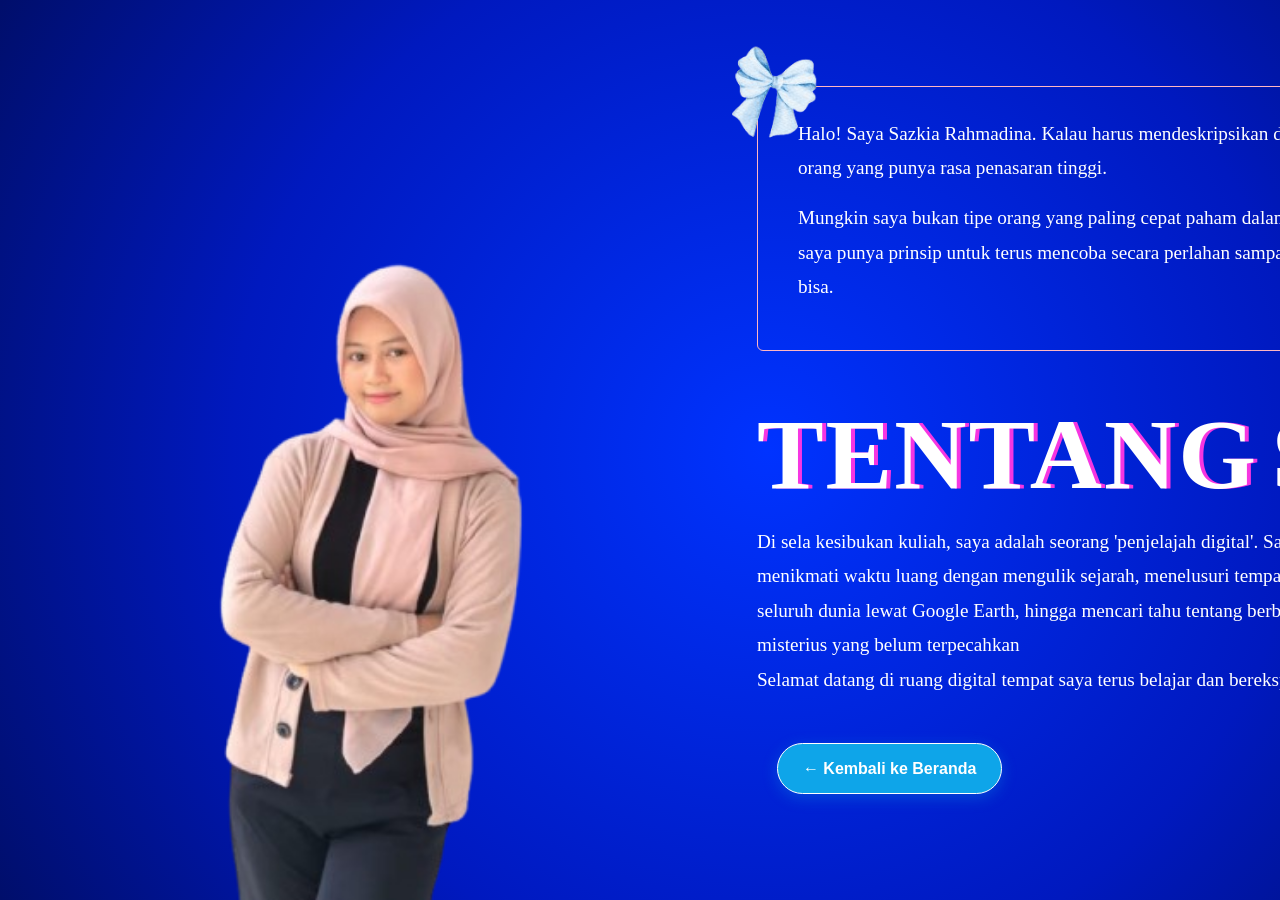
<file: About me.html>
<!DOCTYPE html>
<html lang="id">
<head>
    <meta charset="UTF-8">
    <meta name="viewport" content="width=device-width, initial-scale=1.0">
    <title>About Me - Sazkia</title>
    <link href="https://fonts.googleapis.com/css2?family=Oswald:wght@700&display=swap" rel="stylesheet">
    <link rel="stylesheet" href="style.css">
</head>
<body class="about-page">

    <div class="main-container">
        <div class="photo-section">
            <img src="foto-sazkia.png" alt="Sazkia" class="zoom-photo">
        </div>

        <div class="content-section">
            
            <div class="top-frame-pink">
                <img src="pita.png" alt="Pita" class="ribbon-icon">
                <p>Halo! Saya Sazkia Rahmadina. Kalau harus mendeskripsikan diri, saya adalah orang yang punya rasa penasaran tinggi.</p>
                <p>Mungkin saya bukan tipe orang yang paling cepat paham dalam belajar, tapi saya punya prinsip untuk terus mencoba secara perlahan sampai benar-benar bisa.</p>
            </div>

            <div class="title-area">
                <h1 class="font-tentang">TENTANG</h1>
                <div class="saya-container">
                    <span class="font-saya">saya</span>
                    <img src="kupu kupu.png" alt="Butterfly" class="butterfly-top-right">
                </div>
            </div>

            <div class="bottom-description">
                <p>Di sela kesibukan kuliah, saya adalah seorang 'penjelajah digital'. Saya sangat menikmati waktu luang dengan mengulik sejarah, menelusuri tempat-tempat indah di seluruh dunia lewat Google Earth, hingga mencari tahu tentang berbagai penemuan misterius yang belum terpecahkan</p>
                <p>Selamat datang di ruang digital tempat saya terus belajar dan bereksplorasi!"</p>
                <div class="nav-holder">
                    <a href="index.html" class="btn-home">← Kembali ke Beranda</a>
                </div>
            </div>
        </div>
    </div>

</body>
</html>
</file>
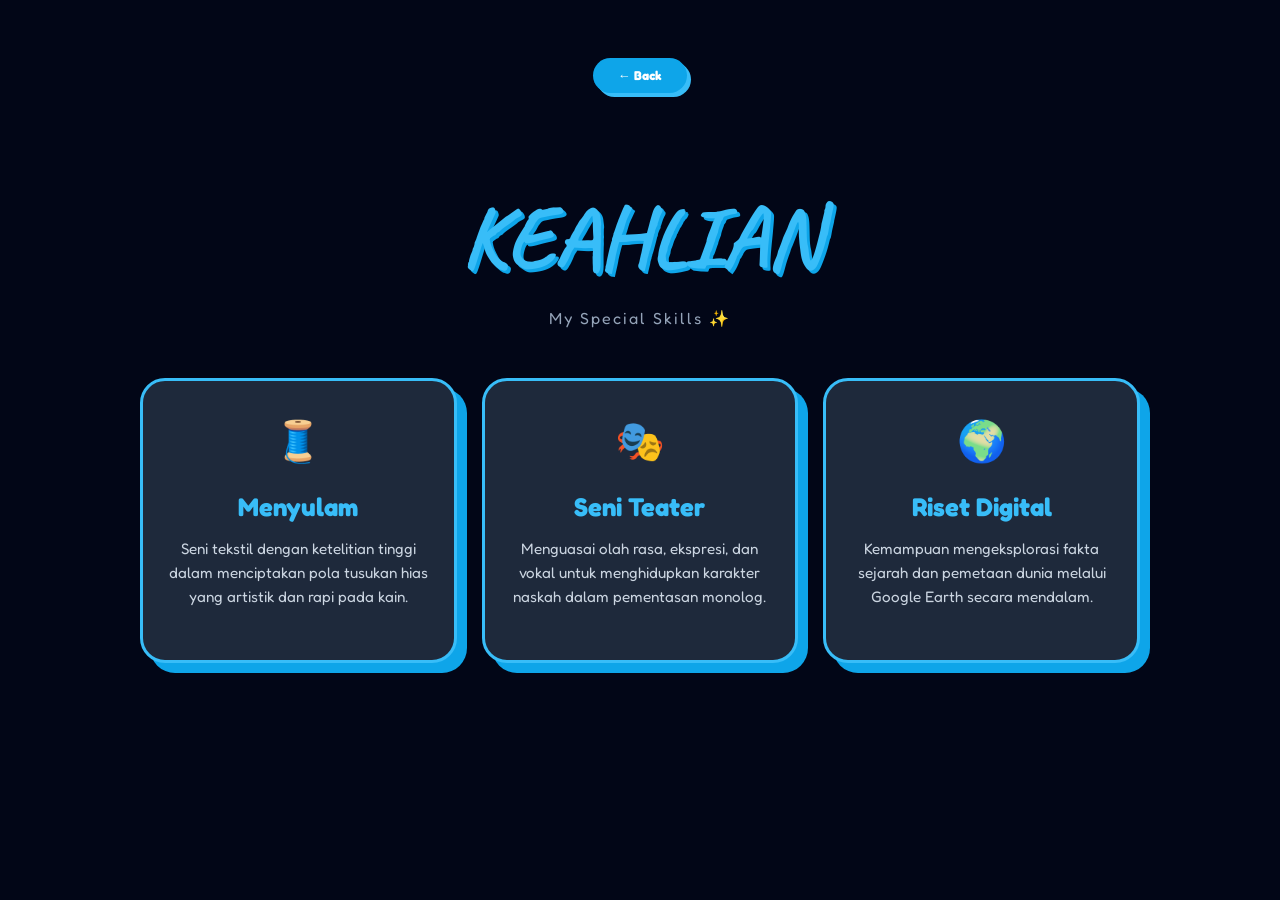
<file: keahlian.html>
<!DOCTYPE html>
<html lang="id">
<head>
    <meta charset="UTF-8">
    <meta name="viewport" content="width=device-width, initial-scale=1.0">
    <title>Keahlian - Sazkia</title>
    <link href="https://fonts.googleapis.com/css2?family=Fredoka:wght@400;600&family=Caveat:wght@700&display=swap" rel="stylesheet">
    <link rel="stylesheet" href="style2.css">
</head>
<body class="keahlian-page">

    <div class="container-keahlian">
        <a href="index.html" class="btn-back-cute">← Back</a>

        <h1 class="judul-utama">KEAHLIAN</h1>
        <p class="sub-judul">My Special Skills ✨</p>

        <div class="list-keahlian">
            
            <div class="item-keahlian">
                <div class="icon-box">🧵</div>
                <h3>Menyulam</h3>
                <p>Seni tekstil dengan ketelitian tinggi dalam menciptakan pola tusukan hias yang artistik dan rapi pada kain.</p>
            </div>

            <div class="item-keahlian">
                <div class="icon-box">🎭</div>
                <h3>Seni Teater</h3>
                <p>Menguasai olah rasa, ekspresi, dan vokal untuk menghidupkan karakter naskah dalam pementasan monolog.</p>
            </div>

            <div class="item-keahlian">
                <div class="icon-box">🌍</div>
                <h3>Riset Digital</h3>
                <p>Kemampuan mengeksplorasi fakta sejarah dan pemetaan dunia melalui Google Earth secara mendalam.</p>
            </div>

        </div>
    </div>

</body>
</html>
</file>
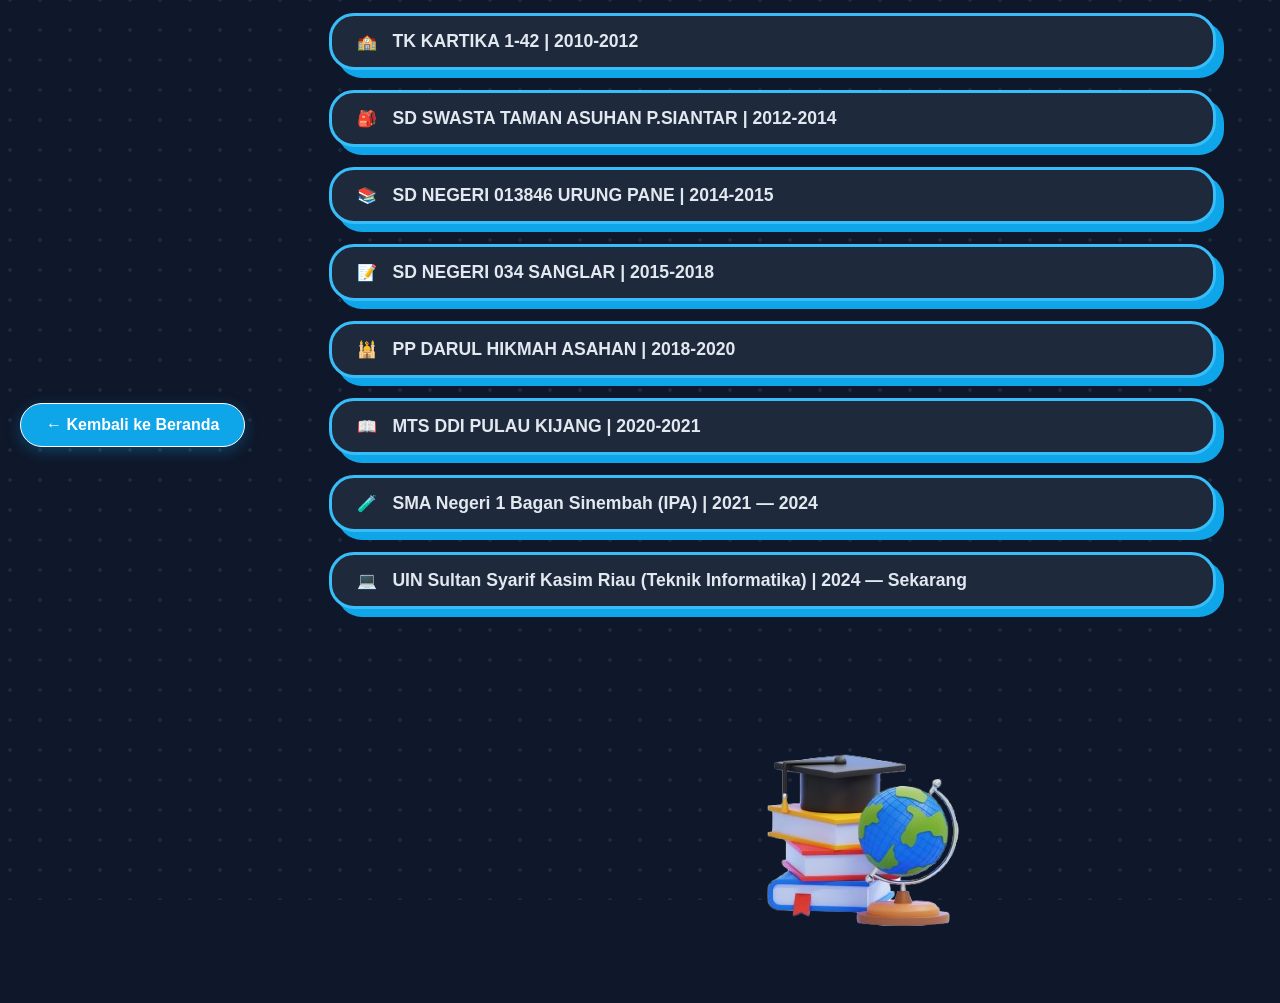
<file: Pendidikan.html>
<body id="page-pendidikan">
    <div class="background-decor">
        <div class="cloud"></div>
        <div class="cloud" style="top: 20%; left: 70%;"></div>
    </div>

    <a href="index.html" class="btn-home">← Kembali ke Beranda</a>
    <link rel="stylesheet" href="style.css">

    <div class="content-section">
        <h1 class="hero-title">PENDIDIKAN</h1>

        <div class="layout-grid">
            <div class="text-content">
                <div class="edu-item">
                    <span class="emoji">🏫</span>
                    <p class="school-name">TK KARTIKA 1-42 | 2010-2012</p>
                </div>
                <div class="edu-item">
                    <span class="emoji">🎒</span>
                    <p class="school-name">SD SWASTA TAMAN ASUHAN P.SIANTAR | 2012-2014</p>
                </div>
                <div class="edu-item">
                    <span class="emoji">📚</span>
                    <p class="school-name">SD NEGERI 013846 URUNG PANE | 2014-2015</p>
                </div>
                <div class="edu-item">
                    <span class="emoji">📝</span>
                    <p class="school-name">SD NEGERI 034 SANGLAR | 2015-2018</p>
                </div>
                <div class="edu-item">
                    <span class="emoji">🕌</span>
                    <p class="school-name">PP DARUL HIKMAH ASAHAN | 2018-2020</p>
                </div>
                <div class="edu-item">
                    <span class="emoji">📖</span>
                    <p class="school-name">MTS DDI PULAU KIJANG | 2020-2021</p>
                </div>
                <div class="edu-item">
                    <span class="emoji">🧪</span>
                    <p class="school-name">SMA Negeri 1 Bagan Sinembah (IPA) | 2021 — 2024</p>
                </div>
                <div class="edu-item highlight-edu">
                    <span class="emoji">💻</span>
                    <p class="school-name">UIN Sultan Syarif Kasim Riau (Teknik Informatika) | 2024 — Sekarang</p>
                </div>
            </div>

            <div class="image-content">
                <img src="pendidikan (2).png" alt="Illustration" class="floating-img">
            </div>
        </div>
    </div>
</body>
</file>
<file: style.css>
*{
    margin: 0;
    padding: 0;
    box-sizing: border-box;
}


body{
    background: #2563eb; 
    background-image: url(background.jpeg);
    background-size: 100% 100%;
    background-position: center;
    background-attachment: fixed;
     font-family: "segoe ui, sans-serif";
    height: 100vh;
    display: flex;
    justify-content: center;
    align-items: center;
    color: white;

}
.container{
    display: flex;
    align-items: center;
    gap: 50px;
    max-width: 1000px;
    padding: 150px;
}
.photo frame{
    width: 350px;
    height: 450px;
    background-color: #fdfaf1;
    border-radius: 200px 200px 200px 200px;
    overflow: hidden;
    position: relative;
    display: flex;
    flex-direction: column;
    justify-content: flex-end;
    border: 5px solid rgba(255, 255, 255, 0.3);
}
.photo frame img{
    width: 100%;
    height: 100%;
    object-fit: cover;

}

.bunga {
    width: 100%;
    height: auto;
    object-fit: cover;
    
}

.intro-text p:first-child {
    font-family: 'Brush Script MT', cursive; /* Font Hello kenalin aku */
    font-size: 1.5rem;
    color: #ff91af; 
}

h1 {
    font-family: 'Arial Black', sans-serif;
    font-size: 4rem;
    line-height: 0.9;
    margin: 10px 0;
    text-transform: uppercase;
    letter-spacing: 2px;
}

.pink-line {
    width: 80px;
    height: 5px;
    background-color: #ff91af;
    margin: 20px 0;
}

.tagline {
    font-size: 1rem;
    max-width: 350px;
    margin-bottom: 30px;
    line-height: 1.4;
}

.menu-grid {
    display: grid;
    grid-template-columns: repeat(3, auto);
    gap: 15px;
}

.nav-btn {
    text-decoration: none;
    color: #ff91af;
    padding: 8px 15px;
    border: 2px dashed rgba(255, 255, 255, 0.5); 
    border-radius: 5px;
    font-weight: bold;
    font-size: 0.9rem;
    background: rgba(255, 255, 255, 0.1);
}

/* ===================================================
    TENTANG SAYA
   =================================================== */

* { margin: 0; padding: 0; box-sizing: border-box; }

.about-page {
    height: 100vh;
    width: 100%;
    background: radial-gradient(circle at 60% 50%, #0033ff 0%, #0019bf 60%, #000e6b 100%);
    display: flex;
    overflow: hidden;
    font-family: 'librebaskerville-italic', serif;
}

.main-container { display: flex; width: 100%; height: 100%; }
.photo-section { flex: 1; display: flex; align-items: flex-end; }
.zoom-photo { height: 110%; width: auto; margin-left: -50px; }
.content-section { flex: 1.5; display: flex; flex-direction: column; justify-content: center; padding: 0 5%; color: white; }

.top-frame-pink {
    border: 1.5px solid #ffb6c1; 
    padding: 30px 40px;
    position: relative; 
    border-radius: 6px;
    margin-bottom: 10px;
    max-width: 90%;
}
.ribbon-icon { position: absolute; top: -83px; left: -80px; width: 200px; z-index: 10; }
.title-area { display: flex; align-items: baseline; margin: 10px 0; position: relative; }

.font-tentang { 
    font-family: liberbaskerville-italic, serif; 
    font-size: 100px; 
    line-height: 1;
    text-shadow: 4px 0px 0px hwb(309 21% 0% / 0.963); 
}

.saya-container { position: relative; display: inline-block; margin-left: 15px; }

.font-saya { 
    font-size: 140px; 
    font-weight: bold;
    line-height: 1;
    text-shadow: 4px 0px 0px hwb(309 21% 0% / 0.963); 
}
.top-frame-pink p {
    font-size: 1.2rem; 
    line-height: 1.8; 
    margin-bottom: 15px;
    color: white;
}


.bottom-description p {
    font-size: 1.2rem;
    line-height: 1.8;
    color: hsl(0, 0%, 100%);
    max-width: 230%; 
}


.butterfly-top-right {
    position: absolute;
    width: 140px;
    top: 20px; 
    right: -85px; 
    transform: rotate(15deg);
}


.nav-holder { margin-top: 25px; }
.btn-home {
    display: inline-block;
    padding: 10px 30px;
    color: white;
    text-decoration: none;
    border: 1.5px solid white;
    border-radius: 50px;
    transition: 0.2s;
}
.btn-home:active {
    background-color: #ffb6c1; 
    color: #0019bf;
}

.bottom-description { max-width: 85%; line-height: 1.6; font-size: 1rem; }

/* =====================================
               PENDIDIKAN
   ===================================== */

#page-pendidikan {
    background-color: #0f172a; 
    background-image: radial-gradient(#1e293b 2px, transparent 2px);
    background-size: 30px 30px;
    font-family: 'Fredoka', sans-serif;
    color: #f1f5f9;
    min-height: 100vh;
    padding-bottom: 50px;
}
.hero-title {
    font-family: 'Caveat', cursive;
    font-size: 6rem;
    text-align: center;
    color: #38bdf8; 
    text-shadow: 4px 4px 0px #0ea5e9;
    margin: 40px 0;
}


.edu-item {
    background: #1e293b; 
    border: 3px solid #38bdf8;
    border-radius: 25px;
    padding: 15px 25px;
    margin-bottom: 20px;
    display: flex;
    align-items: center;
    gap: 15px;
    box-shadow: 8px 8px 0px #0ea5e9;
    transition: 0.3s;
}

.edu-item:hover {
    transform: scale(1.03) rotate(1deg);
    background: #334155;
}


.school-name {
    font-family: 'Fredoka', sans-serif;
    font-weight: 600;
    font-size: 1.1rem;
    color: #e2e8f0;
    margin: 0;
}


.btn-home {
    display: inline-block;
    margin: 20px;
    padding: 12px 25px;
    background: #0ea5e9;
    color: white;
    border-radius: 50px;
    text-decoration: none;
    font-family: 'Fredoka', sans-serif;
    font-weight: bold;
    box-shadow: 0 4px 15px rgba(14, 165, 233, 0.3);
    transition: 0.3s;
}

.btn-home:hover {
    background: #38bdf8;
    transform: translateY(-3px);
}

@media (max-width: 768px) {
    .hero-title { font-size: 4rem; }
    .layout-grid { padding: 0 20px; }
}
/* =====================================
               PENGALAMAN
   ===================================== */


.pengalaman-page {
    background-color: #0f172a; 
    background-image: radial-gradient(#1e293b 2px, transparent 2px);
    background-size: 30px 30px;
    font-family: 'Fredoka', sans-serif;
    color: #f1f5f9;
    min-height: 100vh;
}

.judul-utama {
    font-family: 'Caveat', cursive;
    font-size: 5.5rem;
    color: #38bdf8; /* Biru Cerah */
    text-shadow: 4px 4px 0px #0ea5e9;
    text-align: center;
    margin-bottom: 10px;
}

.teks-monolog {
    letter-spacing: 5px;
    font-size: 0.9rem;
    color: #7dd3fc;
    text-align: center;
    font-weight: 600;
}


.item-teater {
    background: #1e293b;
    border: 3px solid #38bdf8;
    border-radius: 30px; /* Sangat membulat agar cute */
    padding: 35px;
    margin-bottom: 30px;
    position: relative;
    box-shadow: 10px 10px 0px #0ea5e9; /* Shadow kaku ala stiker */
    transition: 0.3s ease;
}

.item-teater:hover {
    transform: translateY(-10px) rotate(-1deg);
    background: #334155;
}

.number-tag {
    position: absolute;
    top: -15px;
    left: 20px;
    background: #0ea5e9;
    color: white;
    padding: 5px 15px;
    border-radius: 15px;
    font-weight: bold;
    border: 2px solid #38bdf8;
}

.item-teater h3 {
    font-family: 'Fredoka', sans-serif;
    font-size: 2rem;
    color: #f1f5f9;
    margin-bottom: 5px;
}

.nama-event {
    font-family: 'Caveat', cursive;
    font-size: 1.4rem;
    color: #38bdf8;
    display: block;
    margin-bottom: 15px;
}

.description-box p {
    font-size: 1rem;
    line-height: 1.6;
    color: #cbd5e1;
    margin-bottom: 8px;
}


.tombol-kembali {
    display: inline-block;
    padding: 10px 20px;
    background: #0ea5e9;
    color: white;
    border-radius: 50px;
    text-decoration: none;
    font-weight: bold;
    margin: 20px;
    box-shadow: 0 4px 15px rgba(14, 165, 233, 0.3);
}
</file>
<file: style2.css>
.keahlian-page {
    background-color: #020617 !important; 
    background-image: none !important;    
    font-family: 'Fredoka', sans-serif;
    color: #f1f5f9;
    display: flex;
    justify-content: center;
    padding: 50px 20px;
}

.container-keahlian {
    max-width: 1000px;
    width: 100%;
    text-align: center;
}

.judul-utama {
    font-family: 'Caveat', cursive !important;
    font-size: 5.5rem !important;
    color: #38bdf8;
    margin-bottom: 5px;
    text-shadow: 3px 3px 0px #0ea5e9;
}

.sub-judul {
    color: #94a3b8;
    font-weight: 400;
    letter-spacing: 2px;
    margin-bottom: 50px;
}

.list-keahlian {
    display: grid;
    grid-template-columns: repeat(auto-fit, minmax(280px, 1fr));
    gap: 25px;
}

.item-keahlian {
    background: #1e293b; 
    border: 3px solid #38bdf8;
    border-radius: 25px;
    padding: 35px 25px;
    box-shadow: 10px 10px 0px #0ea5e9; 
    transition: 0.3s ease-in-out;
}

.item-keahlian:hover {
    transform: translateY(-10px);
    box-shadow: 15px 15px 0px #38bdf8;
}

.icon-box {
    font-size: 2.5rem;
    margin-bottom: 15px;
}

.item-keahlian h3 {
    font-family: 'Fredoka', sans-serif;
    color: #38bdf8;
    font-size: 1.6rem;
    margin-bottom: 15px;
}

.item-keahlian p {
    font-size: 0.95rem;
    line-height: 1.6;
    color: #cbd5e1;
}
.btn-back-cute {
    background: #0ea5e9;
    color: white;
    padding: 10px 25px;
    border-radius: 50px;
    text-decoration: none;
    font-weight: bold;
    font-size: 0.8rem;
    box-shadow: 4px 4px 0px #38bdf8;
    display: inline-block;
    margin-bottom: 30px;
}
</file>
